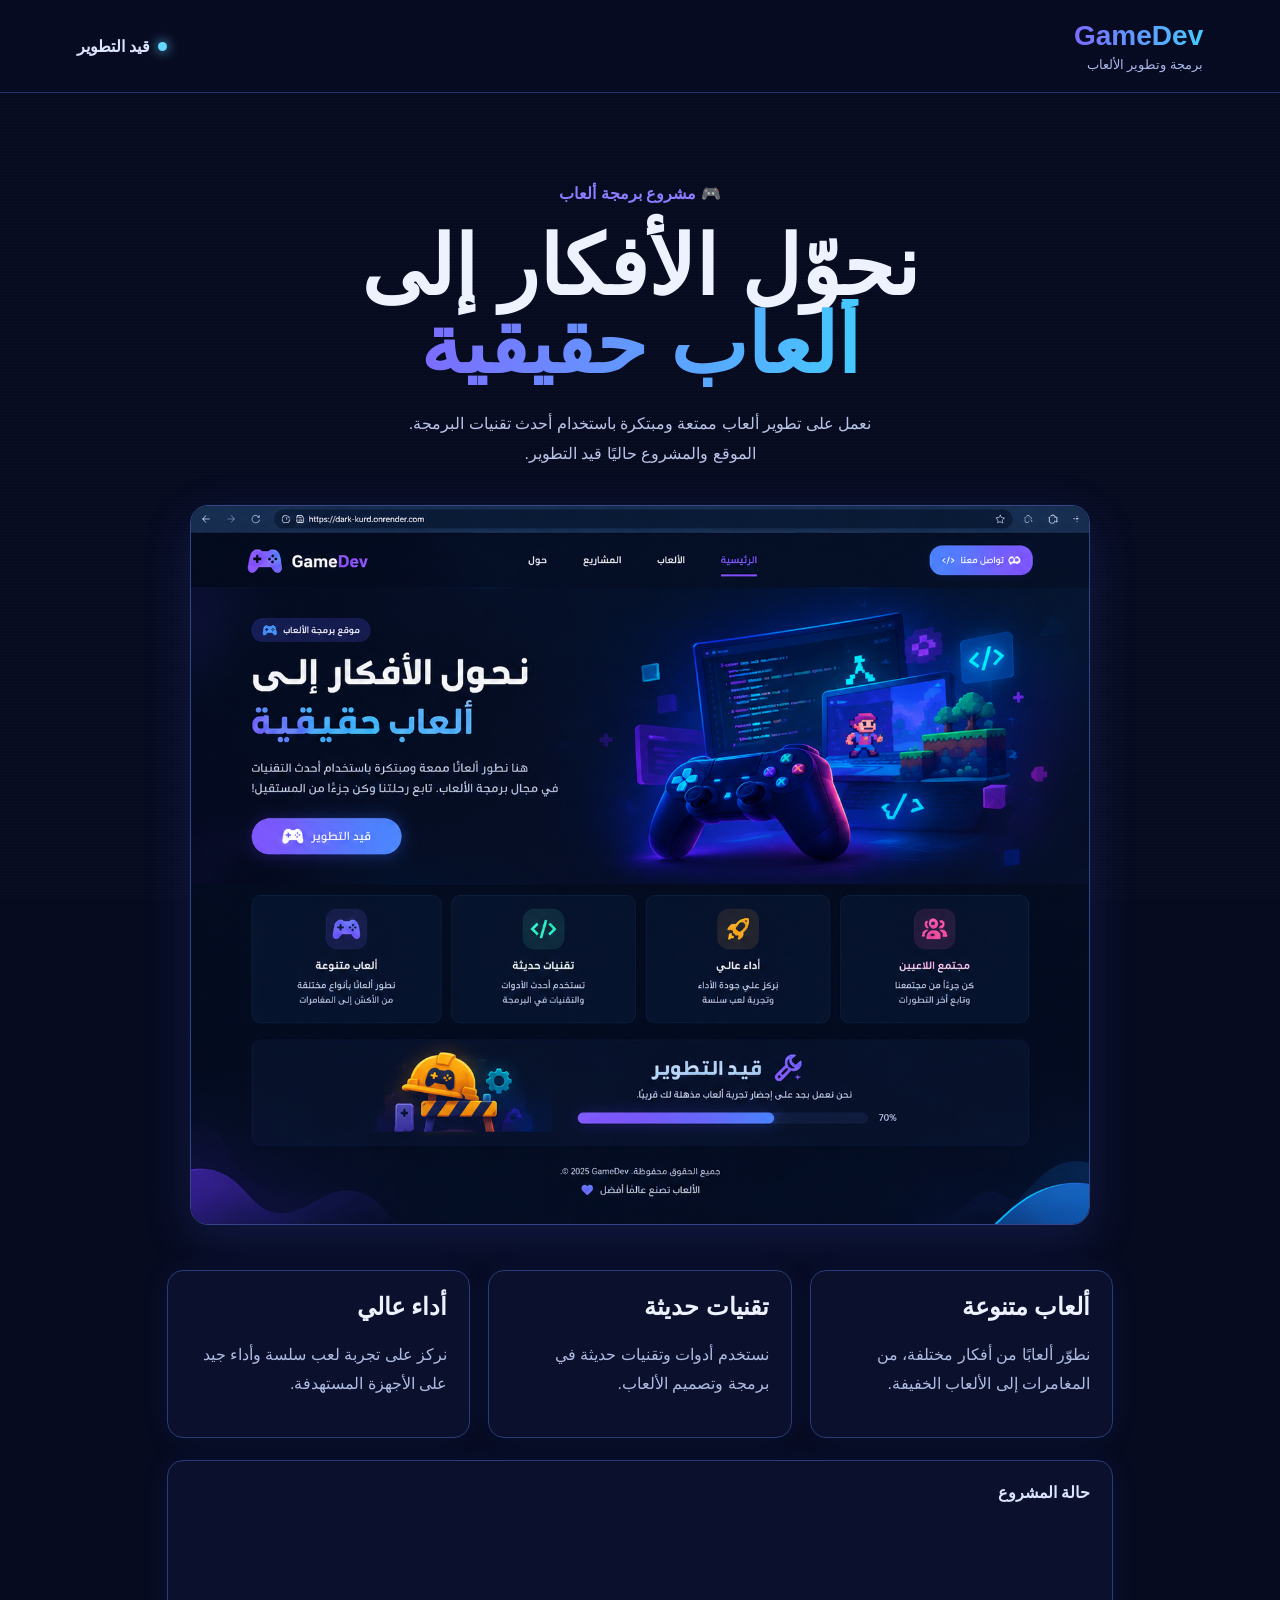
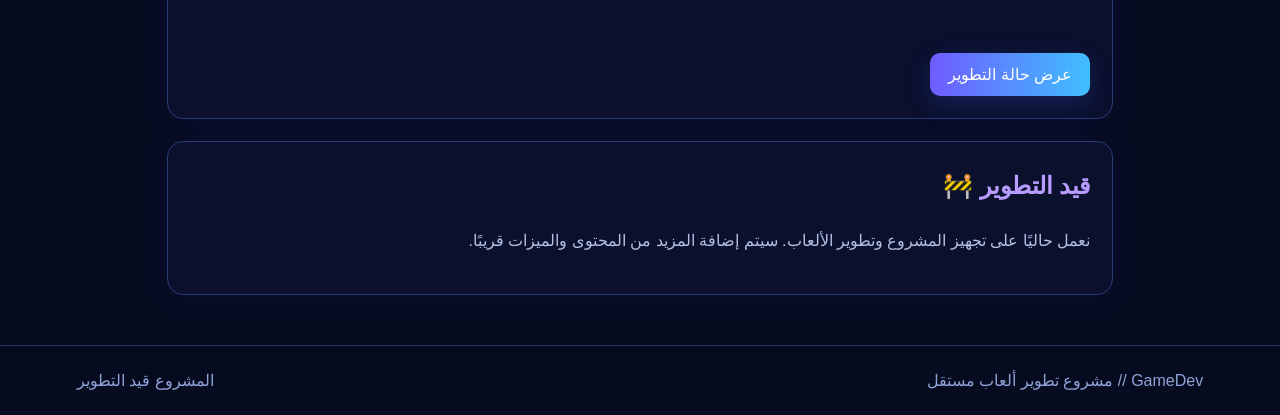
<file: index.html>
<!doctype html>
<html lang="ar" dir="rtl">
<head>
  <meta charset="UTF-8">
  <meta name="viewport" content="width=device-width, initial-scale=1.0">
  <title>GameDev — برمجة وتطوير الألعاب</title>
  <meta name="description" content="موقع برمجة وتطوير الألعاب — المشروع قيد التطوير.">
  <meta name="robots" content="index, follow">
  <link rel="stylesheet" href="/static/style.css">
</head>
<body>
  <div class="noise"></div>
  <header class="topbar">
    <div class="brand"><span>GameDev</span><small>برمجة وتطوير الألعاب</small></div>
    <div class="status"><span class="pulse"></span><span>قيد التطوير</span></div>
  </header>

  <main>
    <section class="hero">
      <p class="red">🎮 مشروع برمجة ألعاب</p>
      <h1>نحوّل الأفكار إلى<br><span>ألعاب حقيقية</span></h1>
      <p class="sub">
        نعمل على تطوير ألعاب ممتعة ومبتكرة باستخدام أحدث تقنيات البرمجة.
        <br>
        الموقع والمشروع حاليًا قيد التطوير.
      </p>
      <img class="game-art" src="/static/gamedev-illustration.png" alt="رسم توضيحي لبرمجة وتطوير الألعاب">
    </section>

    <section class="grid">
      <article class="card">
        <h2>ألعاب متنوعة</h2>
        <p>نطوّر ألعابًا من أفكار مختلفة، من المغامرات إلى الألعاب الخفيفة.</p>
      </article>

      <article class="card">
        <h2>تقنيات حديثة</h2>
        <p>نستخدم أدوات وتقنيات حديثة في برمجة وتصميم الألعاب.</p>
      </article>

      <article class="card">
        <h2>أداء عالي</h2>
        <p>نركز على تجربة لعب سلسة وأداء جيد على الأجهزة المستهدفة.</p>
      </article>
    </section>

    <section class="terminal">
      <div class="terminal-title">حالة المشروع</div>
      <div id="terminalOutput"></div>
      <button id="runBtn">عرض حالة التطوير</button>
    </section>

    <section class="notice">
      <h2>قيد التطوير 🚧</h2>
      <p>
        نعمل حاليًا على تجهيز المشروع وتطوير الألعاب. سيتم إضافة المزيد من المحتوى والميزات قريبًا.
      </p>
    </section>
  </main>

  <footer>
    <span>GameDev // مشروع تطوير ألعاب مستقل</span>
    <span>المشروع قيد التطوير</span>
  </footer>
  <script src="/static/script.js"></script>
</body>
</html>
</file>
<file: static/style.css>
*{box-sizing:border-box}body{margin:0;background:#070b20;color:#eef2ff;font-family:Consolas,Arial,sans-serif;min-height:100vh}.noise{position:fixed;inset:0;pointer-events:none;opacity:.035;background:repeating-linear-gradient(0deg,transparent 0 2px,#fff 3px);z-index:0}.topbar,main,footer{position:relative;z-index:1}.topbar{display:flex;justify-content:space-between;padding:20px 6%;border-bottom:1px solid #27356d;background:rgba(8,12,35,.75)}.brand span{font-size:28px;font-weight:900;background:linear-gradient(90deg,#7c6cff,#45c9ff);-webkit-background-clip:text;background-clip:text;color:transparent}.brand small,.status small{display:block;color:#aab8e8;margin-top:5px}.status{display:flex;gap:8px;align-items:center;color:#dce5ff;font-weight:700}.pulse{width:9px;height:9px;border-radius:50%;background:#65d8ff;box-shadow:0 0 12px #65d8ff}main{max-width:1100px;margin:auto;padding:50px 6%}.hero{text-align:center;padding:25px 0 45px}.red{color:#8c7cff;font-weight:800}.hero h1{font-size:clamp(42px,8vw,82px);line-height:.95;margin:25px 0}.hero h1 span{background:linear-gradient(90deg,#7c6cff,#45c9ff);-webkit-background-clip:text;background-clip:text;color:transparent}.sub{line-height:1.9;color:#b9c5e8}.game-art{display:block;width:min(100%,900px);margin:35px auto 0;border-radius:18px;border:1px solid #344687;box-shadow:0 15px 50px rgba(68,100,255,.16)}.grid{display:grid;grid-template-columns:repeat(3,1fr);gap:18px}.card,.terminal,.notice{border:1px solid #293b78;background:rgba(12,18,48,.86);padding:22px;border-radius:16px;box-shadow:0 0 30px rgba(70,100,255,.08)}h2{margin-top:0}.card p{color:#aebbe1;line-height:1.8}.terminal{margin-top:22px}.terminal-title{font-weight:800;margin-bottom:16px;color:#dce5ff}.terminal-output,#terminalOutput{min-height:120px;line-height:1.8;color:#79dcff;margin-bottom:15px}.terminal button{background:linear-gradient(90deg,#6f5cff,#3fbfff);color:#fff;border:0;border-radius:10px;padding:12px 18px;font:inherit;cursor:pointer;box-shadow:0 8px 24px rgba(71,102,255,.2)}.terminal button:hover{filter:brightness(1.08)}.notice{margin-top:22px;line-height:1.8}.notice h2{color:#b89cff}.notice p{color:#b4c1e2}footer{display:flex;justify-content:space-between;gap:20px;padding:25px 6%;border-top:1px solid #27356d;color:#8fa3d7}@media(max-width:800px){.grid{grid-template-columns:1fr}.topbar,footer{flex-direction:column;gap:12px}}
</file>
